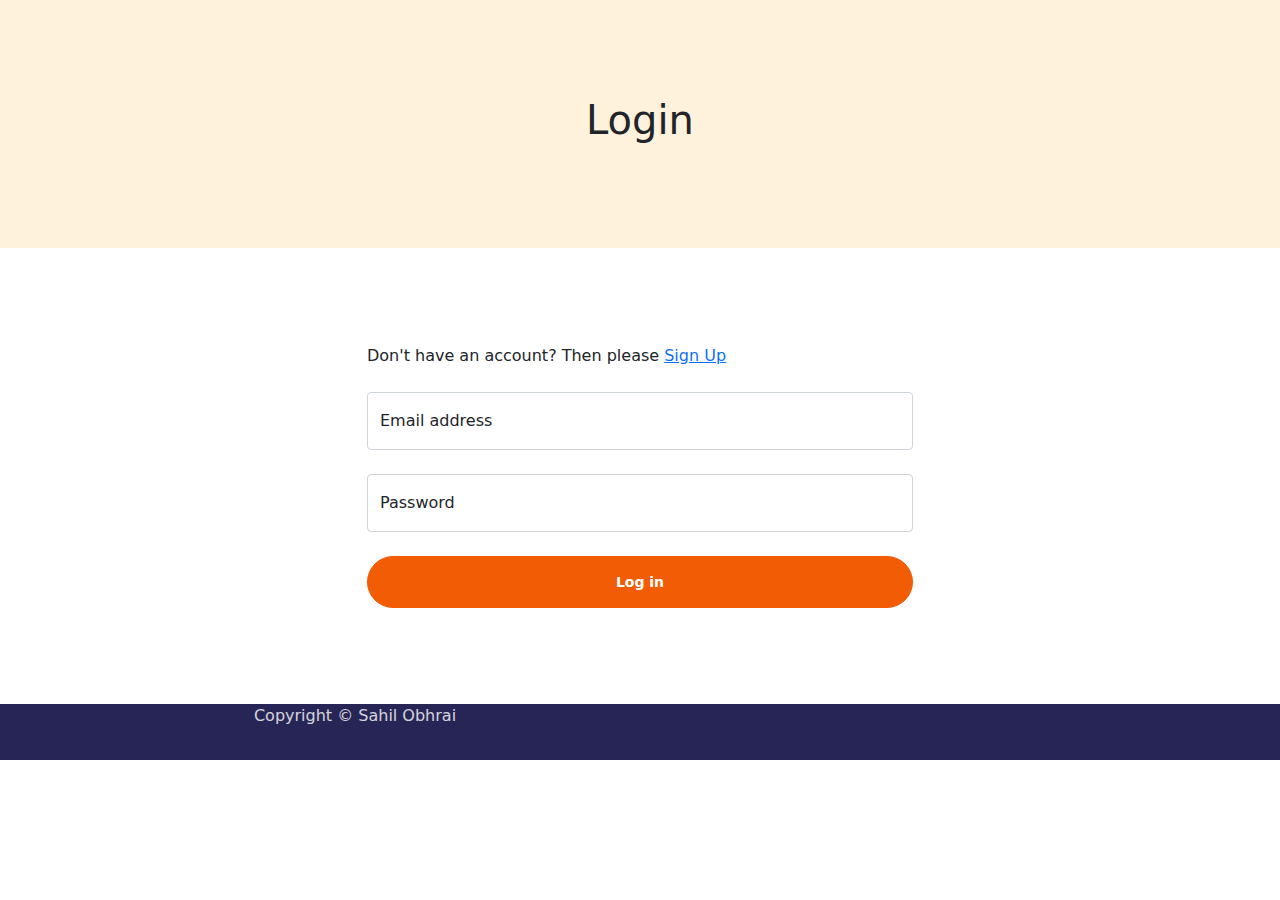
<file: log-in.html>
<!DOCTYPE html>
<html lang="en">
    <head>
        <meta charset="utf-8">
        <meta name="viewport" content="width=device-width, initial-scale=1, shrink-to-fit=no">

        <title>Log In</title>
        
        <link href="https://fonts.googleapis.com/css2?family=Open+Sans:ital,wght@0,400;0,600;1,400&display=swap" rel="stylesheet">
        <link href="bootstrap.min.css" rel="stylesheet">
        <link href="styles.css" rel="stylesheet">

    </head>
    <body>

        <header class="ex-header">
            <div class="container">
                <div class="row">
                    <div class="col-xl-10 offset-xl-1">
                        <h1 class="text-center">Login</h1>
                    </div>
                </div> 
            </div> 
        </header> 
             
        <div class="ex-form-1 pt-5 pb-5">
            <div class="container">
                <div class="row">
                    <div class="col-xl-6 offset-xl-3">
                        <div class="text-box mt-5 mb-5">
                            <p class="mb-4">Don't have an account? Then please <a class="blue" href="sign-up.html">Sign Up</a></p>

                                <form>
                                <div class="mb-4 form-floating">
                                    <input type="email" class="form-control" id="floatingInput" placeholder="name@example.com">
                                    <label for="floatingInput">Email address</label>
                                </div>
                                <div class="mb-4 form-floating">
                                    <input type="password" class="form-control" id="floatingPassword" placeholder="Password">
                                    <label for="floatingPassword">Password</label>
                                </div>
                                <button type="submit" class="form-control-submit-button">Log in</button>
                            </form>
                            

                        </div> 
                    </div> 
                </div> 
            </div>
        </div>
        
    
        <div class="copyright">
            <div class="container">
                <div class="row">
                    <div class="col-lg-6">
                        <p class="p-small">Copyright © <a href="https://github.com/sahilobhrai">Sahil Obhrai</a></p>
                    </div> 
                </div> 
            </div>
        </div> 
    </body>
</html>
</file>
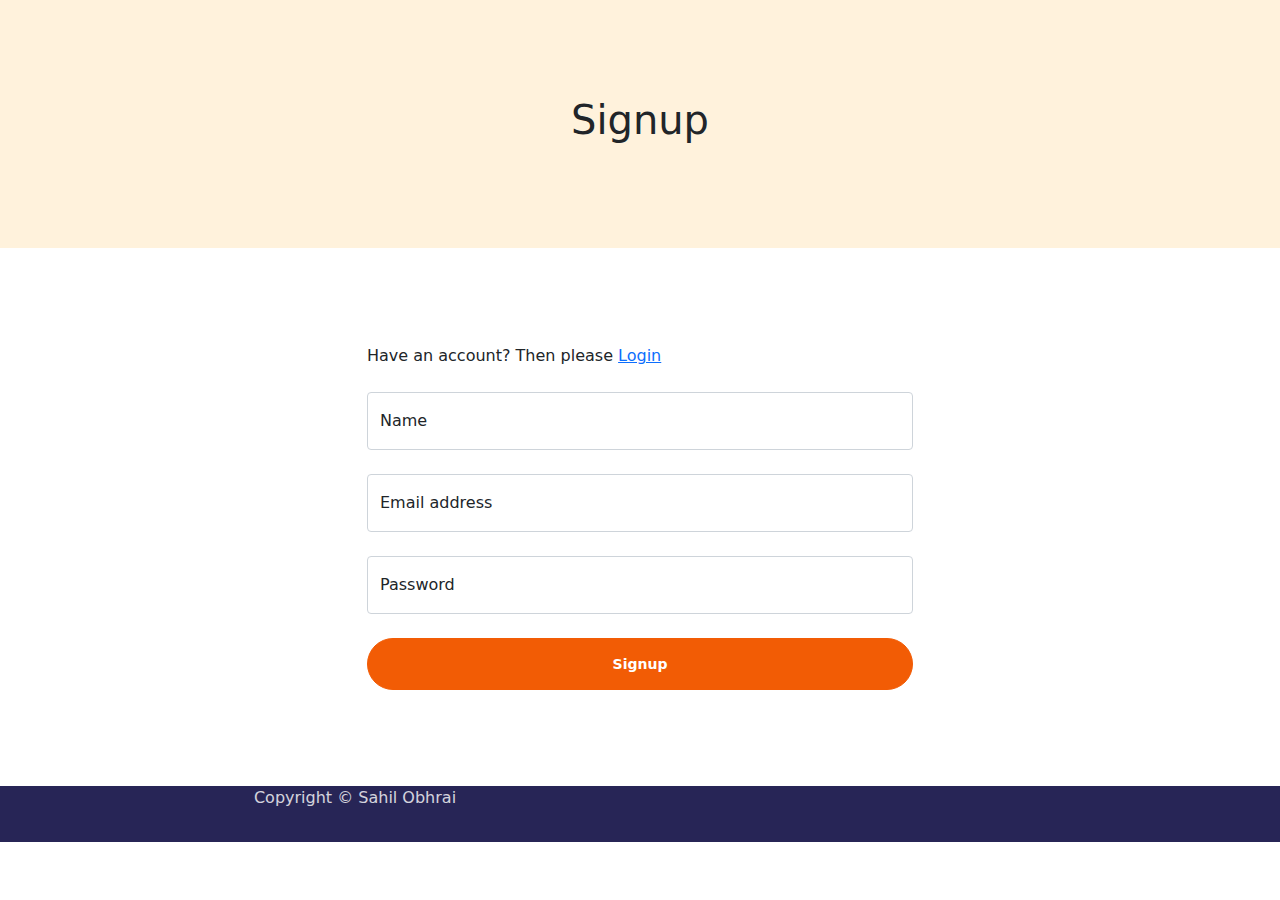
<file: sign-up.html>
<!DOCTYPE html>
<html lang="en">
    <head>
        <meta charset="utf-8">
        <meta name="viewport" content="width=device-width, initial-scale=1, shrink-to-fit=no">

        <title>Signup</title>
        
        <link href="https://fonts.googleapis.com/css2?family=Open+Sans:ital,wght@0,400;0,600;1,400&display=swap" rel="stylesheet">
        <link href="bootstrap.min.css" rel="stylesheet">
        <link href="styles.css" rel="stylesheet">

    </head>
    <body>

        <header class="ex-header">
            <div class="container">
                <div class="row">
                    <div class="col-xl-10 offset-xl-1">
                        <h1 class="text-center">Signup</h1>
                    </div>
                </div> 
            </div> 
        </header> 
             
        <div class="ex-form-1 pt-5 pb-5">
            <div class="container">
                <div class="row">
                    <div class="col-xl-6 offset-xl-3">
                        <div class="text-box mt-5 mb-5">
                            <p class="mb-4">Have an account? Then please <a class="blue" href="log-in.html">Login</a></p>

                                <form>
                                <div class="mb-4 form-floating">
                                        <input type="email" class="form-control" id="floatingInput" placeholder="name@example.com">
                                        <label for="floatingInput">Name</label>
                                </div>
                                <div class="mb-4 form-floating">
                                    <input type="email" class="form-control" id="floatingInput" placeholder="name@example.com">
                                    <label for="floatingInput">Email address</label>
                                </div>
                                <div class="mb-4 form-floating">
                                    <input type="password" class="form-control" id="floatingPassword" placeholder="Password">
                                    <label for="floatingPassword">Password</label>
                                </div>
                                <button type="submit" class="form-control-submit-button">Signup</button>
                            </form>
                            

                        </div> 
                    </div> 
                </div> 
            </div>
        </div>
        
    
        <div class="copyright">
            <div class="container">
                <div class="row">
                    <div class="col-lg-6">
                        <p class="p-small">Copyright © <a href="https://github.com/sahilobhrai">Sahil Obhrai</a></p>
                    </div> 
                </div> 
            </div>
        </div> 
    </body>
</html>
</file>
<file: styles.css>
body,
html {
    width: 100%;
	height: 100%;
}

.form-control-submit-button {
	display: inline-block;
	width: 100%;
	height: 3.25rem;
	border: 1px solid #f25c05;
	border-radius: 30px;
	background-color: #f25c05;
	color: #ffffff;
	font-weight: 600;
	font-size: 0.875rem;
	line-height: 0;
	cursor: pointer;
	transition: all 0.2s;
}

.form-control-submit-button:hover {
	border: 1px solid #f25c05;
	background-color: transparent;
	color: #f25c05;
}

.copyright {
	padding-bottom: 1rem;
	background-color: #272556;
	text-align: center;
}

.copyright p,
.copyright a {
	color: #ffffff;
	text-decoration: none;
}

.copyright p {
	opacity: 0.8;
}


.ex-header {
	padding-top: 6rem;
	padding-bottom: 6rem;
	background-color: #fff2dc;
}
</file>
